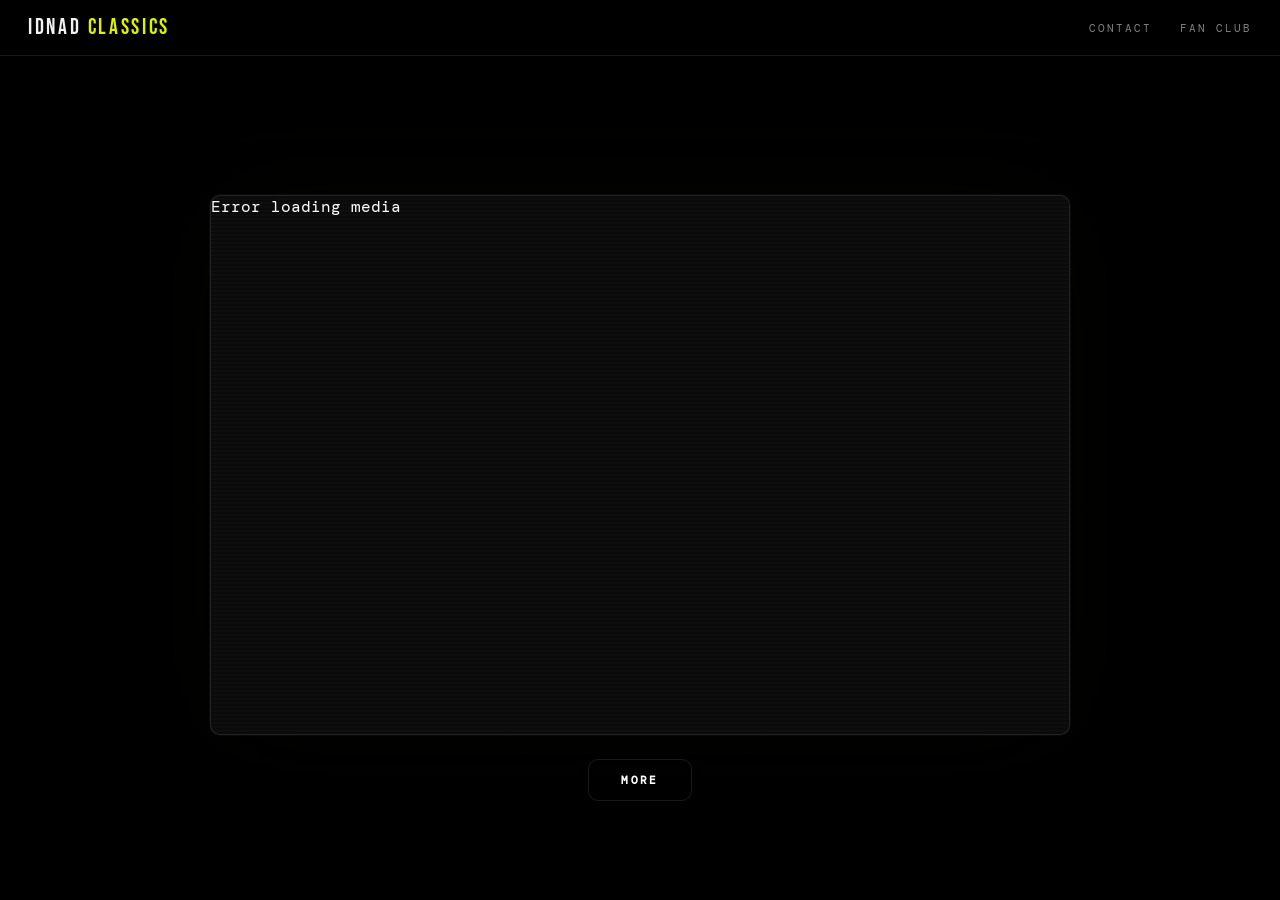
<file: index.html>
<!DOCTYPE html>
<html lang="en">
<head>
  <meta charset="UTF-8">
  <title>IDNAD CLASSICS</title>
  <meta name="viewport" content="width=device-width, initial-scale=1.0">
  <link rel="preconnect" href="https://fonts.googleapis.com">
  <link rel="preconnect" href="https://fonts.gstatic.com" crossorigin>
  <link href="https://fonts.googleapis.com/css2?family=Bebas+Neue&family=DM+Mono:wght@300;400&display=swap" rel="stylesheet">
  <link rel="stylesheet" href="style.css">
  <style>
    *, *::before, *::after {
      box-sizing: border-box;
      margin: 0;
      padding: 0;
    }

    :root {
      --black: #000;
      --white: #fff;
      --dim: rgba(255,255,255,0.5);
      --border: rgba(255,255,255,0.1);
      --accent: #e8ff00;
      --header-h: 56px;
    }

    html, body {
      background: var(--black);
      color: var(--white);
      min-height: 100vh;
      font-family: 'DM Mono', monospace;
      overflow-x: hidden;
    }

    /* ── HEADER ── */
    #header-container {
      position: fixed;
      top: 0;
      left: 0;
      right: 0;
      height: var(--header-h);
      z-index: 100;
    }

    /* These styles apply once header.html is injected */
    #header {
      height: 100%;
      display: flex;
      align-items: center;
      justify-content: space-between;
      padding: 0 28px;
      border-bottom: 1px solid var(--border);
      background: rgba(0,0,0,0.85);
      backdrop-filter: blur(12px);
      -webkit-backdrop-filter: blur(12px);
    }

    #site-title {
      font-family: 'Bebas Neue', sans-serif;
      font-size: 22px;
      letter-spacing: 0.12em;
      color: var(--white);
      text-decoration: none;
      opacity: 0.95;
    }

    #site-title span {
      color: var(--accent);
    }

    #nav-left {
      display: flex;
      align-items: center;
      gap: 28px;
    }

    .nav-link {
      font-family: 'DM Mono', monospace;
      font-size: 11px;
      font-weight: 400;
      letter-spacing: 0.18em;
      text-transform: uppercase;
      color: var(--dim);
      text-decoration: none;
      transition: color 0.2s ease;
      position: relative;
    }

    .nav-link::after {
      content: '';
      position: absolute;
      bottom: -3px;
      left: 0;
      width: 0;
      height: 1px;
      background: var(--accent);
      transition: width 0.25s ease;
    }

    .nav-link:hover {
      color: var(--white);
    }

    .nav-link:hover::after {
      width: 100%;
    }

    /* ── MAIN CONTENT ── */
    #wrapper {
      padding-top: calc(var(--header-h) + 40px);
      min-height: 100vh;
      display: flex;
      flex-direction: column;
      align-items: center;
      justify-content: center;
    }

    #frame {
      position: relative;
      width: min(92vw, 860px);
      aspect-ratio: 16 / 9;
      background: #0a0a0a;
      border: 1px solid var(--border);
      overflow: hidden;
      box-shadow:
        0 0 0 1px rgba(255,255,255,0.03),
        0 40px 80px rgba(0,0,0,0.8),
        0 0 120px rgba(232,255,0,0.03);
      animation: fadeUp 0.8s ease both;
    }

    #frame::before {
      content: '';
      position: absolute;
      inset: 0;
      background: repeating-linear-gradient(
        0deg,
        transparent,
        transparent 2px,
        rgba(255,255,255,0.015) 2px,
        rgba(255,255,255,0.015) 4px
      );
      pointer-events: none;
      z-index: 2;
    }

    #media {
      width: 100%;
      height: 100%;
      object-fit: cover;
    }

    #more {
      margin-top: 24px;
      padding: 0 32px;
      height: 42px;
      background: transparent;
      color: var(--white);
      border: 1px solid var(--border);
      font-family: 'DM Mono', monospace;
      font-size: 11px;
      letter-spacing: 0.22em;
      text-transform: uppercase;
      cursor: pointer;
      transition: border-color 0.2s ease, color 0.2s ease, background 0.2s ease;
      animation: fadeUp 0.8s 0.15s ease both;
    }

    #more:hover {
      border-color: var(--accent);
      color: var(--accent);
      background: rgba(232,255,0,0.04);
    }

    @keyframes fadeUp {
      from { opacity: 0; transform: translateY(16px); }
      to   { opacity: 1; transform: translateY(0); }
    }

    /* ── RESPONSIVE ── */
    @media (max-width: 480px) {
      #header { padding: 0 16px; }
      #nav-left { gap: 18px; }
      .nav-link { font-size: 10px; }
    }
  </style>
</head>
<body>

  <!-- HEADER (fetched so changes propagate to all pages) -->
  <div id="header-container"></div>
  <script>
    fetch("/header.html")
      .then(r => r.text())
      .then(html => {
        document.getElementById("header-container").innerHTML = html;
      });
  </script>

  <!-- MAIN -->
  <div id="wrapper">
    <div id="frame">
      <div id="media"></div>
    </div>
    <button id="more">More</button>
  </div>

  <script src="script.js"></script>
</body>
</html>
</file>
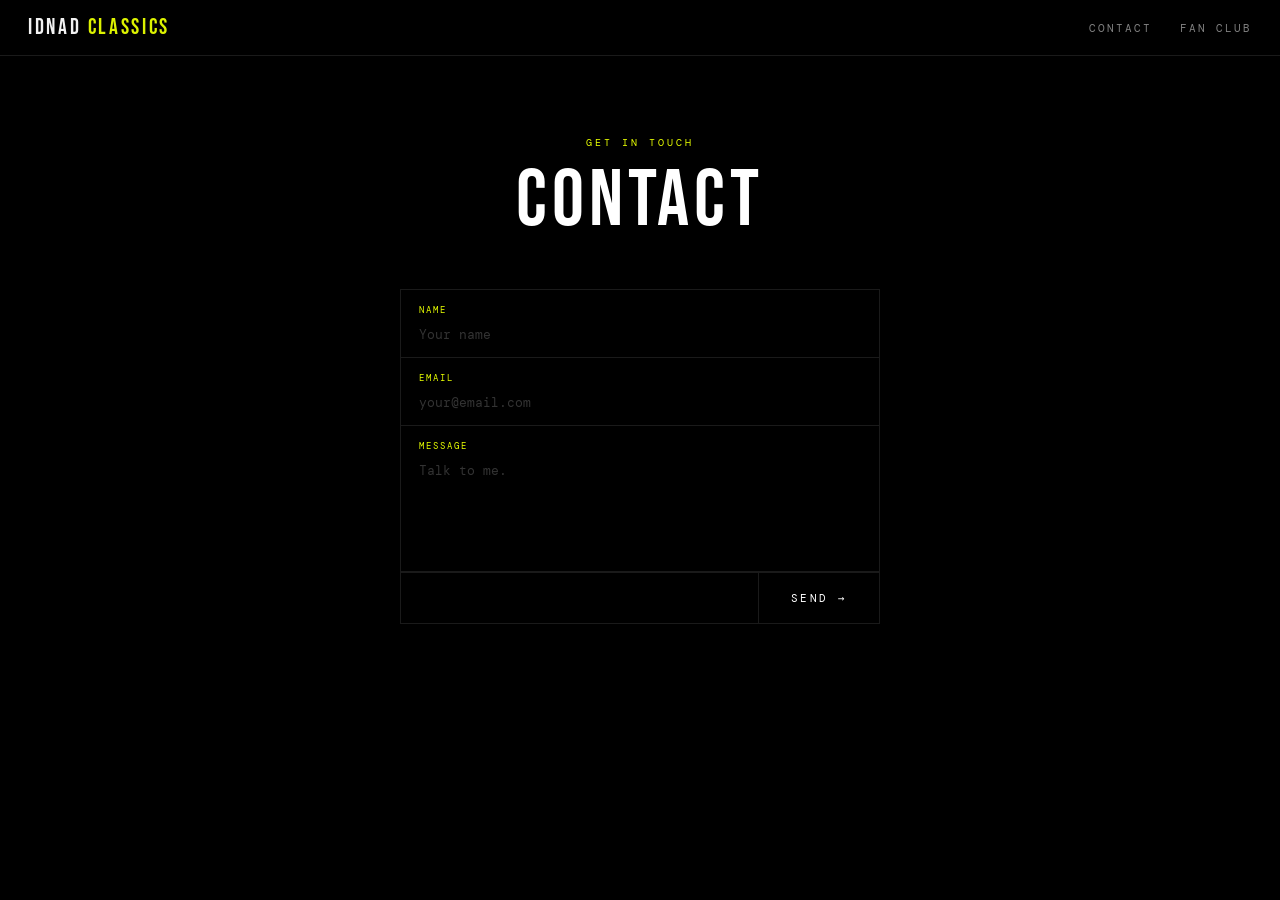
<file: contact.html>
<!DOCTYPE html>
<html lang="en">
<head>
  <meta charset="UTF-8" />
  <meta name="viewport" content="width=device-width, initial-scale=1" />
  <title>Contact — IDNAD CLASSICS</title>
  <link rel="preconnect" href="https://fonts.googleapis.com">
  <link rel="preconnect" href="https://fonts.gstatic.com" crossorigin>
  <link href="https://fonts.googleapis.com/css2?family=Bebas+Neue&family=DM+Mono:wght@300;400&display=swap" rel="stylesheet">
  <style>
    *, *::before, *::after {
      box-sizing: border-box;
      margin: 0;
      padding: 0;
    }

    :root {
      --black: #000;
      --white: #fff;
      --dim: rgba(255,255,255,0.5);
      --border: rgba(255,255,255,0.1);
      --border-focus: rgba(255,255,255,0.35);
      --accent: #e8ff00;
      --header-h: 56px;
    }

    html, body {
      background: var(--black);
      color: var(--white);
      min-height: 100vh;
      font-family: 'DM Mono', monospace;
      overflow-x: hidden;
    }

    /* ── HEADER ── */
    #header-container {
      position: fixed;
      top: 0;
      left: 0;
      right: 0;
      height: var(--header-h);
      z-index: 100;
    }

    #header {
      height: 100%;
      display: flex;
      align-items: center;
      justify-content: space-between;
      padding: 0 28px;
      border-bottom: 1px solid var(--border);
      background: rgba(0,0,0,0.85);
      backdrop-filter: blur(12px);
      -webkit-backdrop-filter: blur(12px);
    }

    #site-title {
      font-family: 'Bebas Neue', sans-serif;
      font-size: 22px;
      letter-spacing: 0.12em;
      color: var(--white);
      text-decoration: none;
      opacity: 0.95;
    }

    #site-title span { color: var(--accent); }

    #nav-left {
      display: flex;
      align-items: center;
      gap: 28px;
    }

    .nav-link {
      font-family: 'DM Mono', monospace;
      font-size: 11px;
      letter-spacing: 0.18em;
      text-transform: uppercase;
      color: var(--dim);
      text-decoration: none;
      transition: color 0.2s ease;
      position: relative;
    }

    .nav-link::after {
      content: '';
      position: absolute;
      bottom: -3px;
      left: 0;
      width: 0;
      height: 1px;
      background: var(--accent);
      transition: width 0.25s ease;
    }

    .nav-link:hover { color: var(--white); }
    .nav-link:hover::after { width: 100%; }

    /* ── PAGE LAYOUT ── */
    #page {
      padding-top: calc(var(--header-h) + 80px);
      padding-bottom: 80px;
      min-height: 100vh;
      display: flex;
      flex-direction: column;
      align-items: center;
    }

    /* ── HEADING ── */
    .page-label {
      font-size: 10px;
      letter-spacing: 0.3em;
      text-transform: uppercase;
      color: var(--accent);
      margin-bottom: 12px;
      animation: fadeUp 0.6s ease both;
    }

    h2 {
      font-family: 'Bebas Neue', sans-serif;
      font-size: clamp(48px, 8vw, 80px);
      letter-spacing: 0.06em;
      font-weight: 400;
      line-height: 1;
      margin-bottom: 48px;
      animation: fadeUp 0.6s 0.08s ease both;
    }

    /* ── FORM ── */
    #form-wrapper {
      width: 90%;
      max-width: 480px;
      display: flex;
      flex-direction: column;
      gap: 0;
      animation: fadeUp 0.6s 0.16s ease both;
      border: 1px solid var(--border);
    }

    .field {
      position: relative;
      border-bottom: 1px solid var(--border);
    }

    .field:last-of-type {
      border-bottom: none;
    }

    .field label {
      position: absolute;
      top: 14px;
      left: 18px;
      font-size: 9px;
      letter-spacing: 0.22em;
      text-transform: uppercase;
      color: var(--accent);
      pointer-events: none;
    }

    .field input,
    .field textarea {
      width: 100%;
      background: transparent;
      border: none;
      outline: none;
      color: var(--white);
      font-family: 'DM Mono', monospace;
      font-size: 13px;
      padding: 36px 18px 14px;
      transition: background 0.2s ease;
      resize: none;
    }

    .field textarea {
      min-height: 140px;
    }

    .field input:focus,
    .field textarea:focus {
      background: rgba(255,255,255,0.03);
    }

    .field input::placeholder,
    .field textarea::placeholder {
      color: rgba(255,255,255,0.2);
    }

    /* ── SUBMIT ── */
    #submit-row {
      border-top: 1px solid var(--border);
      display: flex;
      justify-content: flex-end;
    }

    button[type="submit"] {
      background: transparent;
      border: none;
      border-left: 1px solid var(--border);
      color: var(--white);
      font-family: 'DM Mono', monospace;
      font-size: 11px;
      letter-spacing: 0.22em;
      text-transform: uppercase;
      padding: 18px 32px;
      cursor: pointer;
      transition: color 0.2s ease, background 0.2s ease;
    }

    button[type="submit"]:hover {
      color: var(--accent);
      background: rgba(232,255,0,0.04);
    }

    /* ── SUCCESS ── */
    #success {
      display: none;
      flex-direction: column;
      align-items: center;
      gap: 12px;
      animation: fadeUp 0.5s ease both;
    }

    #success .check {
      font-size: 32px;
      color: var(--accent);
    }

    #success p {
      font-size: 11px;
      letter-spacing: 0.2em;
      text-transform: uppercase;
      color: var(--dim);
    }

    @keyframes fadeUp {
      from { opacity: 0; transform: translateY(14px); }
      to   { opacity: 1; transform: translateY(0); }
    }

    @media (max-width: 480px) {
      #header { padding: 0 16px; }
      #nav-left { gap: 18px; }
      .nav-link { font-size: 10px; }
    }
  </style>
</head>
<body>

  <!-- HEADER -->
  <div id="header-container"></div>
  <script>
    fetch("/header.html")
      .then(r => r.text())
      .then(html => {
        document.getElementById("header-container").innerHTML = html;
      });
  </script>

  <!-- PAGE -->
  <div id="page">
    <p class="page-label">Get in touch</p>
    <h2>Contact</h2>

    <div id="form-wrapper">
      <form id="contactForm">
        <div class="field">
          <label>Name</label>
          <input type="text" name="name" placeholder="Your name" required>
        </div>
        <div class="field">
          <label>Email</label>
          <input type="email" name="email" placeholder="your@email.com" required>
        </div>
        <div class="field">
          <label>Message</label>
          <textarea name="message" placeholder="Talk to me." required></textarea>
        </div>
        <div id="submit-row">
          <button type="submit">Send →</button>
        </div>
      </form>
    </div>

    <div id="success">
      <div class="check">✦</div>
      <p>Message sent. Thank you.</p>
    </div>
  </div>

  <script>
    document.getElementById("contactForm").addEventListener("submit", async (e) => {
      e.preventDefault();
      const form = e.target;
      const data = {
        name: form.name.value,
        email: form.email.value,
        message: form.message.value,
      };
      try {
        const res = await fetch("/contact", {
          method: "POST",
          headers: { "Content-Type": "application/json" },
          body: JSON.stringify(data),
        });
        const json = await res.json();
        if (json.ok) {
          document.getElementById("form-wrapper").style.display = "none";
          const success = document.getElementById("success");
          success.style.display = "flex";
        } else {
          alert("There was an error submitting your message.");
        }
      } catch (err) {
        console.error(err);
        alert("Unable to submit. Please try again.");
      }
    });
  </script>

</body>
</html>
</file>
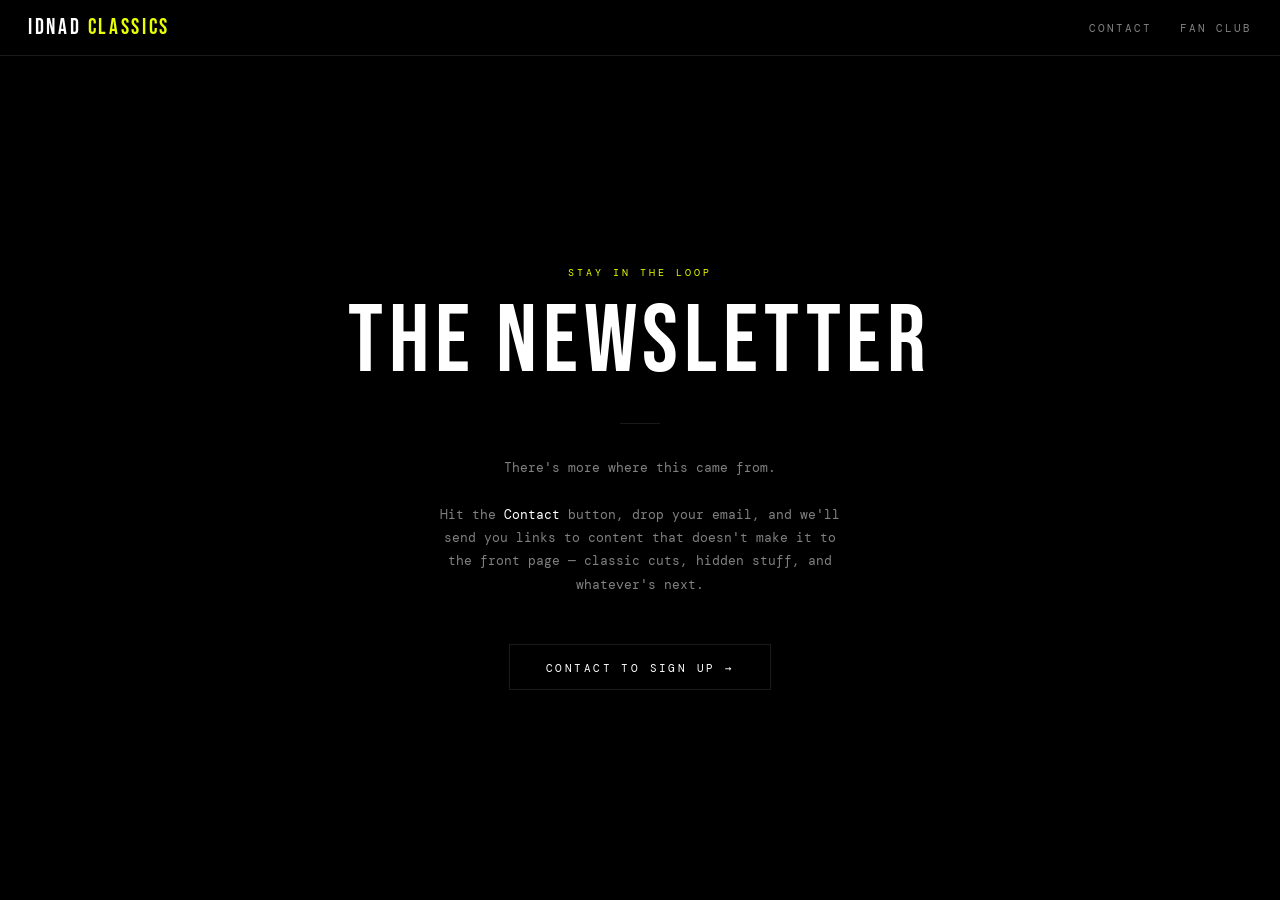
<file: members.html>
<!DOCTYPE html>
<html lang="en">
<head>
  <meta charset="UTF-8" />
  <meta name="viewport" content="width=device-width, initial-scale=1" />
  <title>Newsletter — IDNAD CLASSICS</title>
  <link rel="preconnect" href="https://fonts.googleapis.com">
  <link rel="preconnect" href="https://fonts.gstatic.com" crossorigin>
  <link href="https://fonts.googleapis.com/css2?family=Bebas+Neue&family=DM+Mono:wght@300;400&display=swap" rel="stylesheet">
  <style>
    *, *::before, *::after {
      box-sizing: border-box;
      margin: 0;
      padding: 0;
    }

    :root {
      --black: #000;
      --white: #fff;
      --dim: rgba(255,255,255,0.5);
      --border: rgba(255,255,255,0.1);
      --accent: #e8ff00;
      --header-h: 56px;
    }

    html, body {
      background: var(--black);
      color: var(--white);
      min-height: 100vh;
      font-family: 'DM Mono', monospace;
      overflow-x: hidden;
    }

    /* ── HEADER ── */
    #header-container {
      position: fixed;
      top: 0;
      left: 0;
      right: 0;
      height: var(--header-h);
      z-index: 100;
    }

    #header {
      height: 100%;
      display: flex;
      align-items: center;
      justify-content: space-between;
      padding: 0 28px;
      border-bottom: 1px solid var(--border);
      background: rgba(0,0,0,0.85);
      backdrop-filter: blur(12px);
      -webkit-backdrop-filter: blur(12px);
    }

    #site-title {
      font-family: 'Bebas Neue', sans-serif;
      font-size: 22px;
      letter-spacing: 0.12em;
      color: var(--white);
      text-decoration: none;
    }

    #site-title span { color: var(--accent); }

    #nav-left {
      display: flex;
      align-items: center;
      gap: 28px;
    }

    .nav-link {
      font-family: 'DM Mono', monospace;
      font-size: 11px;
      letter-spacing: 0.18em;
      text-transform: uppercase;
      color: var(--dim);
      text-decoration: none;
      transition: color 0.2s ease;
      position: relative;
    }

    .nav-link::after {
      content: '';
      position: absolute;
      bottom: -3px;
      left: 0;
      width: 0;
      height: 1px;
      background: var(--accent);
      transition: width 0.25s ease;
    }

    .nav-link:hover { color: var(--white); }
    .nav-link:hover::after { width: 100%; }

    /* ── PAGE ── */
    #page {
      padding-top: calc(var(--header-h) + 80px);
      padding-bottom: 80px;
      min-height: 100vh;
      display: flex;
      flex-direction: column;
      align-items: center;
      justify-content: center;
      text-align: center;
      padding-left: 24px;
      padding-right: 24px;
    }

    .page-label {
      font-size: 10px;
      letter-spacing: 0.3em;
      text-transform: uppercase;
      color: var(--accent);
      margin-bottom: 16px;
      animation: fadeUp 0.6s ease both;
    }

    h1 {
      font-family: 'Bebas Neue', sans-serif;
      font-size: clamp(52px, 10vw, 96px);
      letter-spacing: 0.06em;
      font-weight: 400;
      line-height: 1;
      margin-bottom: 32px;
      animation: fadeUp 0.6s 0.08s ease both;
    }

    .divider {
      width: 40px;
      height: 1px;
      background: var(--border);
      margin: 0 auto 32px;
      animation: fadeUp 0.6s 0.14s ease both;
    }

    .blurb {
      max-width: 420px;
      font-size: 13px;
      line-height: 1.8;
      color: var(--dim);
      margin-bottom: 48px;
      animation: fadeUp 0.6s 0.2s ease both;
    }

    .blurb strong {
      color: var(--white);
      font-weight: 400;
    }

    .cta {
      display: inline-block;
      padding: 0 36px;
      height: 46px;
      line-height: 46px;
      border: 1px solid var(--border);
      color: var(--white);
      font-family: 'DM Mono', monospace;
      font-size: 11px;
      letter-spacing: 0.22em;
      text-transform: uppercase;
      text-decoration: none;
      transition: border-color 0.2s ease, color 0.2s ease, background 0.2s ease;
      animation: fadeUp 0.6s 0.28s ease both;
    }

    .cta:hover {
      border-color: var(--accent);
      color: var(--accent);
      background: rgba(232,255,0,0.04);
    }

    @keyframes fadeUp {
      from { opacity: 0; transform: translateY(14px); }
      to   { opacity: 1; transform: translateY(0); }
    }

    @media (max-width: 480px) {
      #header { padding: 0 16px; }
      #nav-left { gap: 18px; }
      .nav-link { font-size: 10px; }
    }
  </style>
</head>
<body>

  <!-- HEADER -->
  <div id="header-container"></div>
  <script>
    fetch("/header.html")
      .then(r => r.text())
      .then(html => {
        document.getElementById("header-container").innerHTML = html;
      });
  </script>

  <!-- PAGE -->
  <div id="page">
    <p class="page-label">Stay in the loop</p>
    <h1>The Newsletter</h1>
    <div class="divider"></div>
    <p class="blurb">
      There's more where this came from.<br><br>
      Hit the <strong>Contact</strong> button, drop your email, and we'll send you
      links to content that doesn't make it to the front page —
      classic cuts, hidden stuff, and whatever's next.
    </p>
    <a class="cta" href="/contact.html">Contact to Sign Up →</a>
  </div>

</body>
</html>
</file>
<file: style.css>
/* GLOBAL RESET */
body {
  margin: 0;
  background: black;
  color: white;
  font-family: sans-serif;
  display: flex;
  flex-direction: column;
  align-items: center;
  min-height: 100vh;
}

/* WRAPPER — minimal spacing above the video */
#wrapper {
  position: relative;
  width: 100%;
  display: flex;
  flex-direction: column;
  align-items: center;

  padding-top: 12px; /* near the top */
}

/* VIDEO FRAME */
#frame {
  height: 60vh;
  width: calc(60vh * 9 / 16);
  background: black;
  border-radius: 10px;
  overflow: hidden;
  position: relative;
  box-shadow: 0 0 28px rgba(0,0,0,0.55);
}

/* MEDIA LAYER */
#media {
  position: absolute;
  inset: 0;
  width: 100%;
  height: 100%;
}

.player {
  position: absolute;
  inset: 0;
  width: 100%;
  height: 100%;
  object-fit: contain;
  background: black;
  animation: fadein 0.35s ease-out;
}

@keyframes fadein {
  from { opacity: 0; }
  to { opacity: 1; }
}

/* ⭐ MORE BUTTON — 14px below the player + micro bounce */
#more {
  margin-top: 14px; /* exact spacing */
  padding: 10px 27px;
  font-size: 14px;
  border-radius: 10px;

  font-weight: 600;
  color: white;
  background: linear-gradient(135deg, #ff2d55, #8a1f3d);
  border: none;
  cursor: pointer;
  transition: transform 0.2s cubic-bezier(.25,1.5,.5,1), box-shadow 0.25s ease;
  box-shadow: 0 4px 10px rgba(0,0,0,0.45);
}

/* ⭐ Micro bounce on hover */
#more:hover {
  transform: translateY(-3px) scale(1.03);
  box-shadow: 0 8px 18px rgba(0,0,0,0.6);
}

/* Pressed state */
#more:active {
  transform: translateY(0) scale(0.98);
  box-shadow: 0 3px 10px rgba(0,0,0,0.4);
}
</file>
